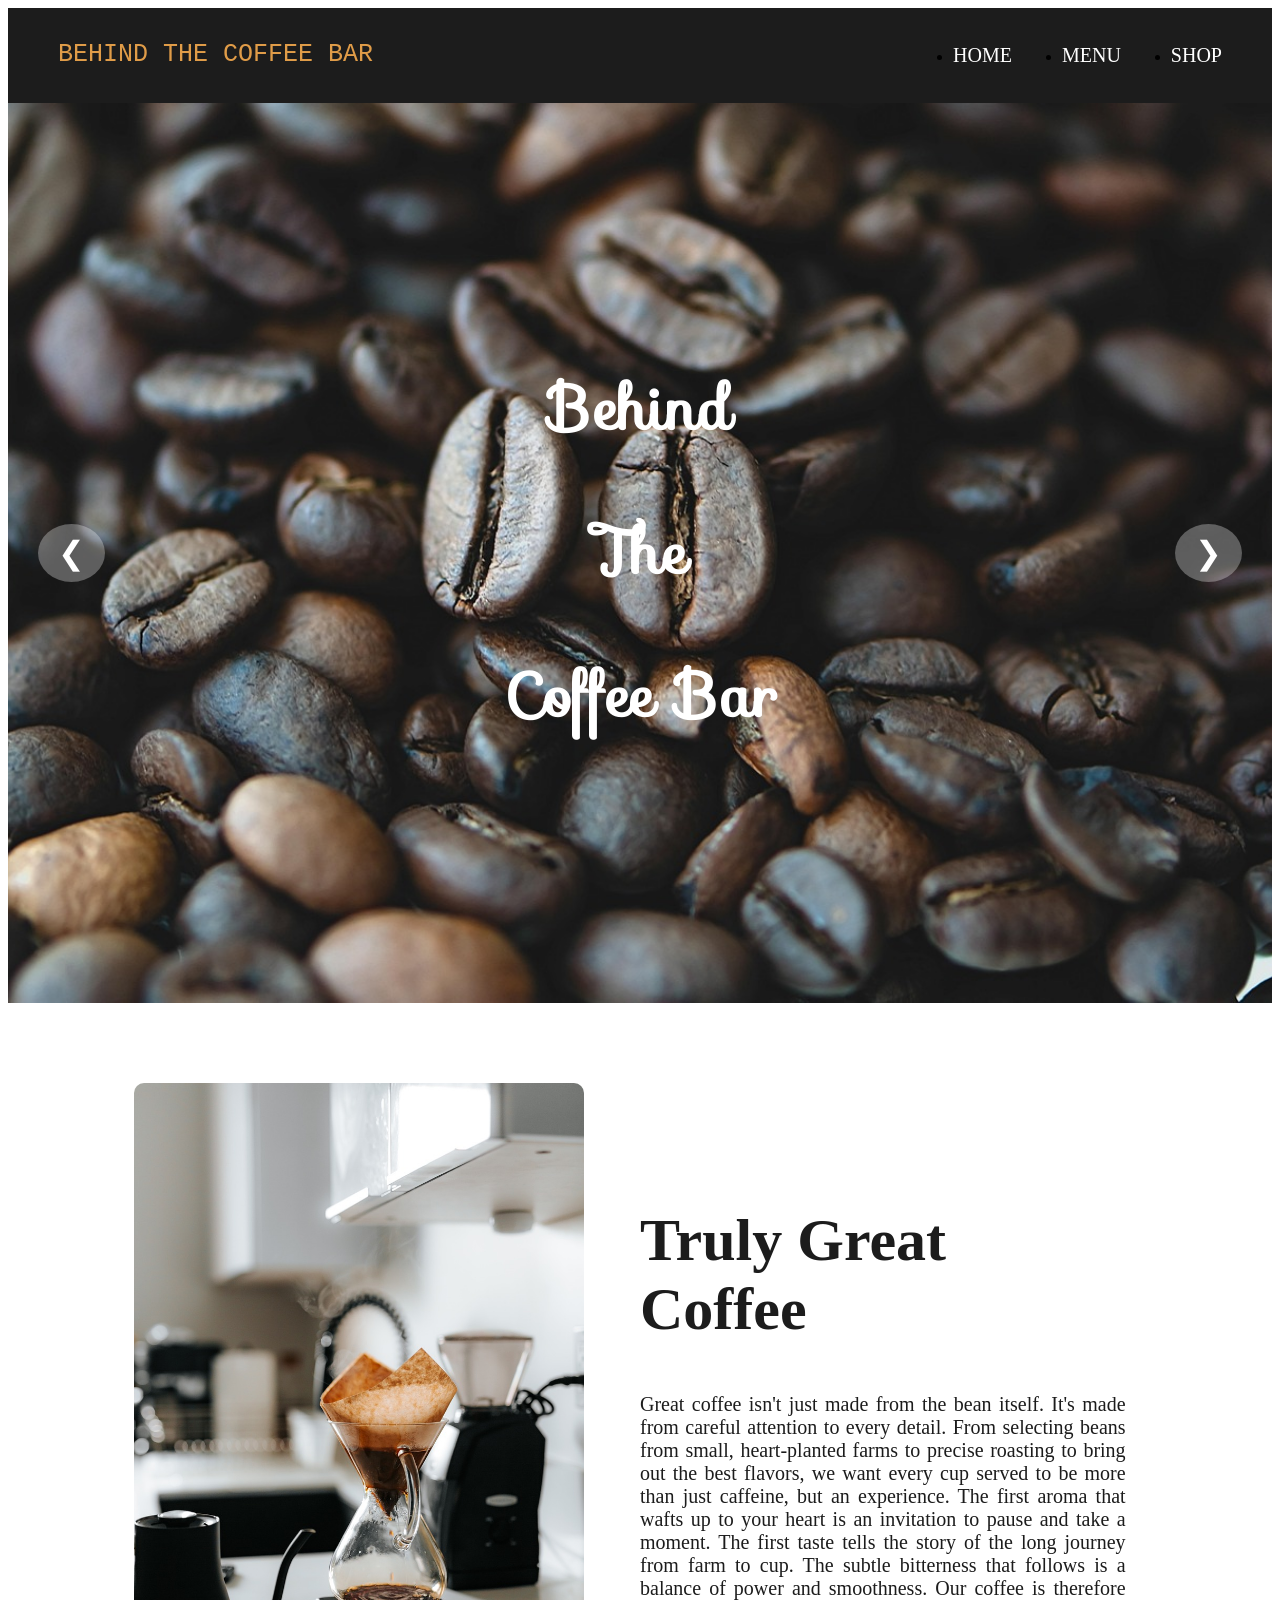
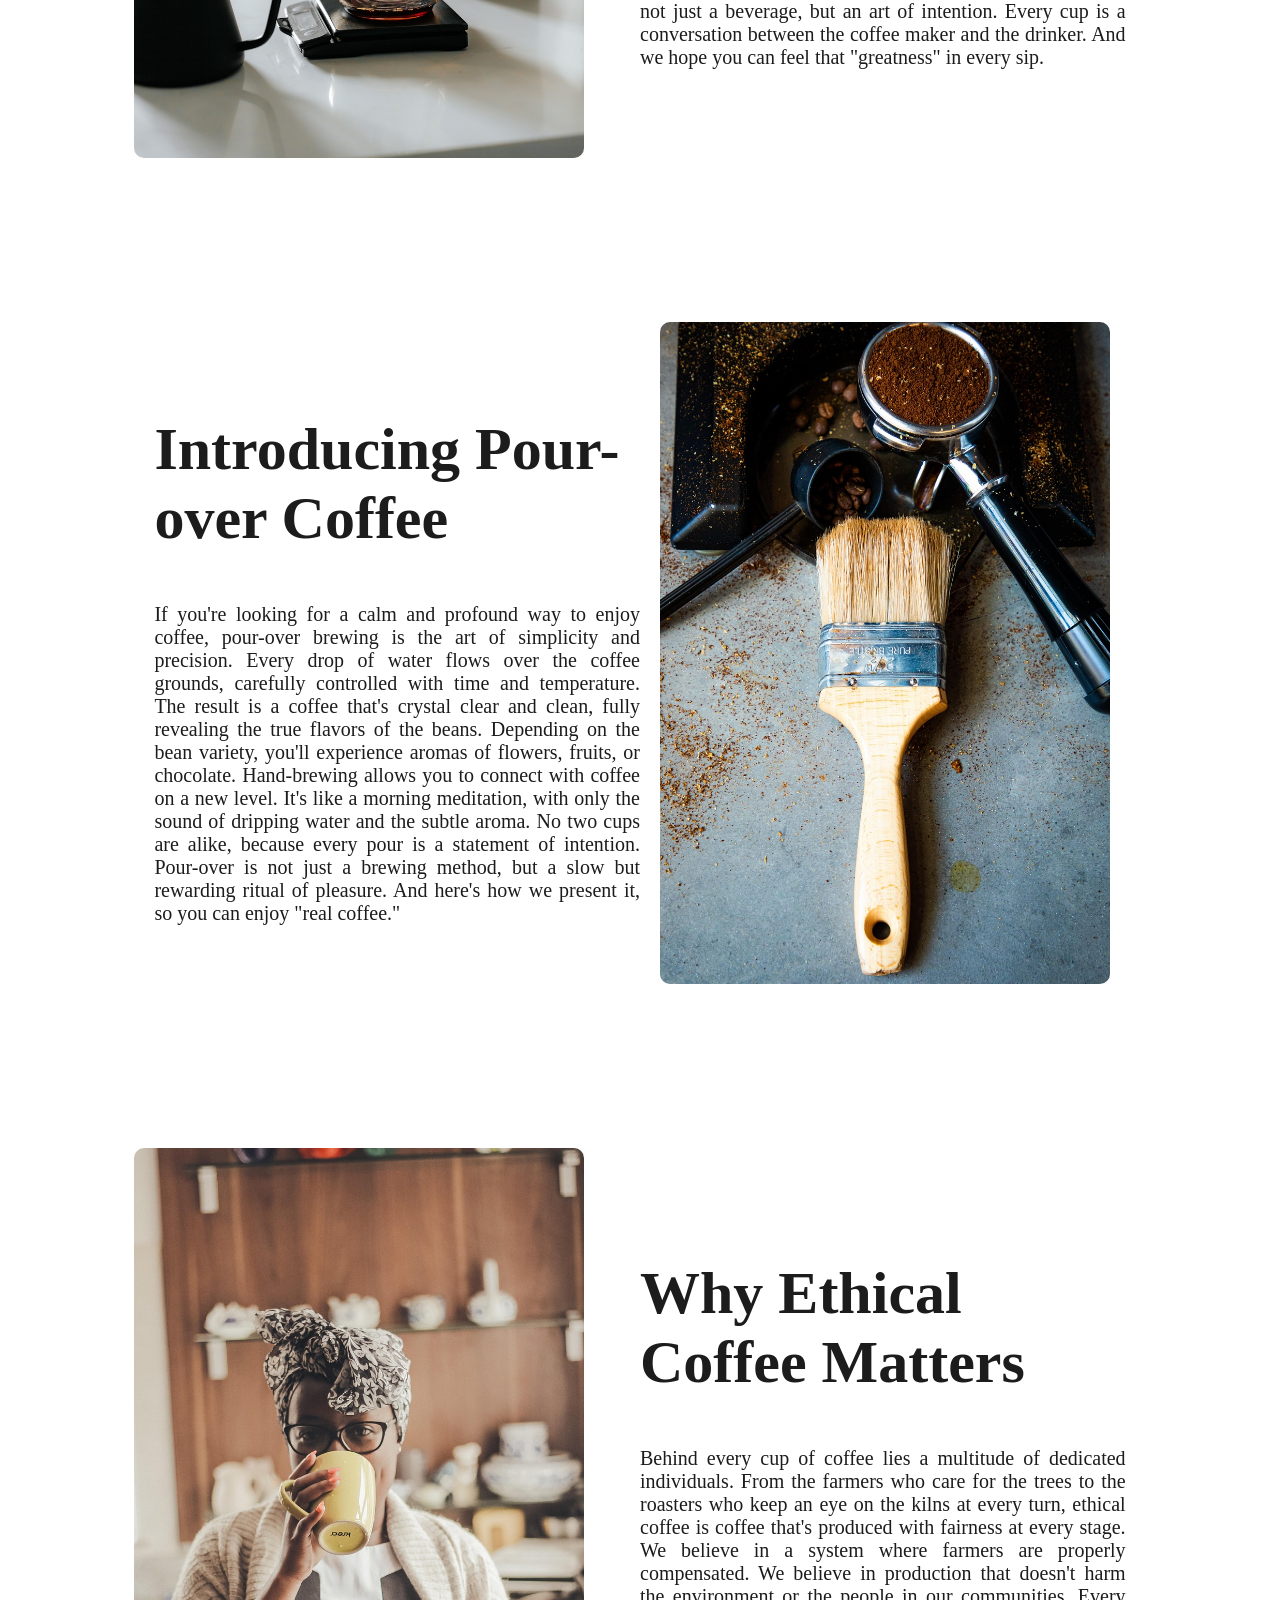
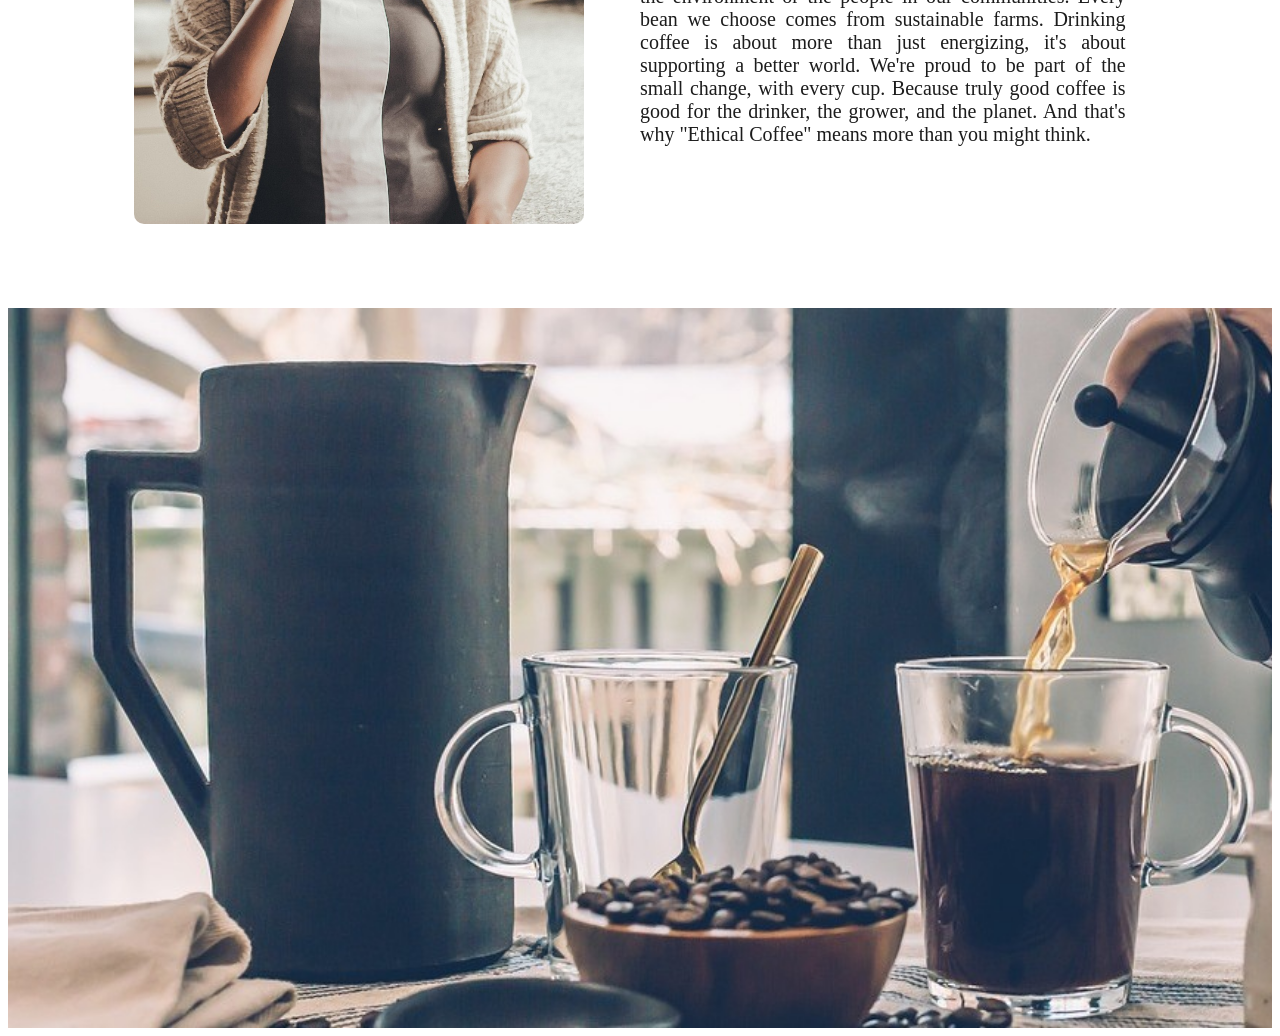
<file: index.html>
<!DOCTYPE html>
<html lang="th">
<head>
    <meta charset="UTF-8">
    <meta name="viewport" content="width=device-width, initial-scale=1.0">
    <title>ร้านกาแฟ</title>
    <link rel="stylesheet" href="public/style.css">
    <link rel="stylesheet" href="https://fonts.googleapis.com/css?family=Sofia">
</head>
<body>
    <nav class="navbar">
        <div>
            <a class="logo" href="index.html">BEHIND THE COFFEE BAR</a>
        </div>
        <div>
            <ul class="nav-links">
                <li><a class="nav-links a" href="index.html">HOME</a></li>
                <li><a class="nav-links a" href="menu.html">MENU</a></li>
                <li><a class="nav-links a" href="location.html">SHOP</a></li>
            </ul>
        </div>
    </nav>
    
    <section class="backgroundtop" id="bg-section">
        <div class="herotop">
            <div class="texttop">
                <h1>Behind</h1>
                <h1>The</h1>
                <h1>Coffee Bar</h1>
            </div>
            
            <button class="arrow left" onclick="prevImage()">&#10094;</button>
            <button class="arrow right" onclick="nextImage()">&#10095;</button>
            
        </div>
    </section>

    <section class="about">
        <div class="hero">
            <div class="image">
                <img src="photo/รูปหน้าแรก2.jpg" alt="รูปหน้าแรก2">
            </div>
            
            <div class="text">
                <h2>Truly Great Coffee</h2>
                <p>Great coffee isn't just made from the bean itself. It's made from careful attention to every detail.
                    From selecting beans from small, heart-planted farms
                    to precise roasting to bring out the best flavors,
                    we want every cup served to be more than just caffeine, but an experience.
                    The first aroma that wafts up to your heart is an invitation to pause and take a moment.
                    The first taste tells the story of the long journey from farm to cup.
                    The subtle bitterness that follows is a balance of power and smoothness.
                    Our coffee is therefore not just a beverage, but an art of intention.
                    Every cup is a conversation between the coffee maker and the drinker.
                    And we hope you can feel that "greatness" in every sip.
                </p>
            </div>
        </div>
    </section>

    <section class="about">
        <div class="hero">
            <div class="text">
                <h2>Introducing Pour-over Coffee</h2>
                <p>
                   If you're looking for a calm and profound way to enjoy coffee, pour-over brewing is the art of simplicity and precision.
                    Every drop of water flows over the coffee grounds, carefully controlled with time and temperature.
                    The result is a coffee that's crystal clear and clean, fully revealing the true flavors of the beans.
                    Depending on the bean variety, you'll experience aromas of flowers, fruits, or chocolate.
                    Hand-brewing allows you to connect with coffee on a new level.
                    It's like a morning meditation, with only the sound of dripping water and the subtle aroma.
                    No two cups are alike, because every pour is a statement of intention.
                    Pour-over is not just a brewing method, but a slow but rewarding ritual of pleasure.
                    And here's how we present it, so you can enjoy "real coffee." 
                </p>
            </div>

            <div class="image">
                <img src="photo/รูปหน้าแรก3.jpg" alt="รูปหน้าแรก3">
            </div>
           
        </div>
    </section>

    <section class="about">
        <div class="hero">
            <div class="image">
                <img src="photo/รูปหน้าแรก4.jpg" alt="รูปหน้าแรก4">
            </div>
            
            <div class="text">
                <h2>Why Ethical Coffee Matters</h2>
                <p>
                    Behind every cup of coffee lies a multitude of dedicated individuals.
                    From the farmers who care for the trees to the roasters who keep an eye on the kilns at every turn, ethical coffee is coffee that's produced with fairness at every stage.
                    We believe in a system where farmers are properly compensated.
                    We believe in production that doesn't harm the environment or the people in our communities.
                    Every bean we choose comes from sustainable farms.
                    Drinking coffee is about more than just energizing, it's about supporting a better world.
                    We're proud to be part of the small change, with every cup.
                    Because truly good coffee is good for the drinker, the grower, and the planet.
                    And that's why "Ethical Coffee" means more than you might think.
                </p>
            </div>
        </div>
    </section>

    <section class="backgroundlow">
        <div>
            
            
        </div>
    </section>

    <script src="script.js"></script>
</body>
</html>
</file>
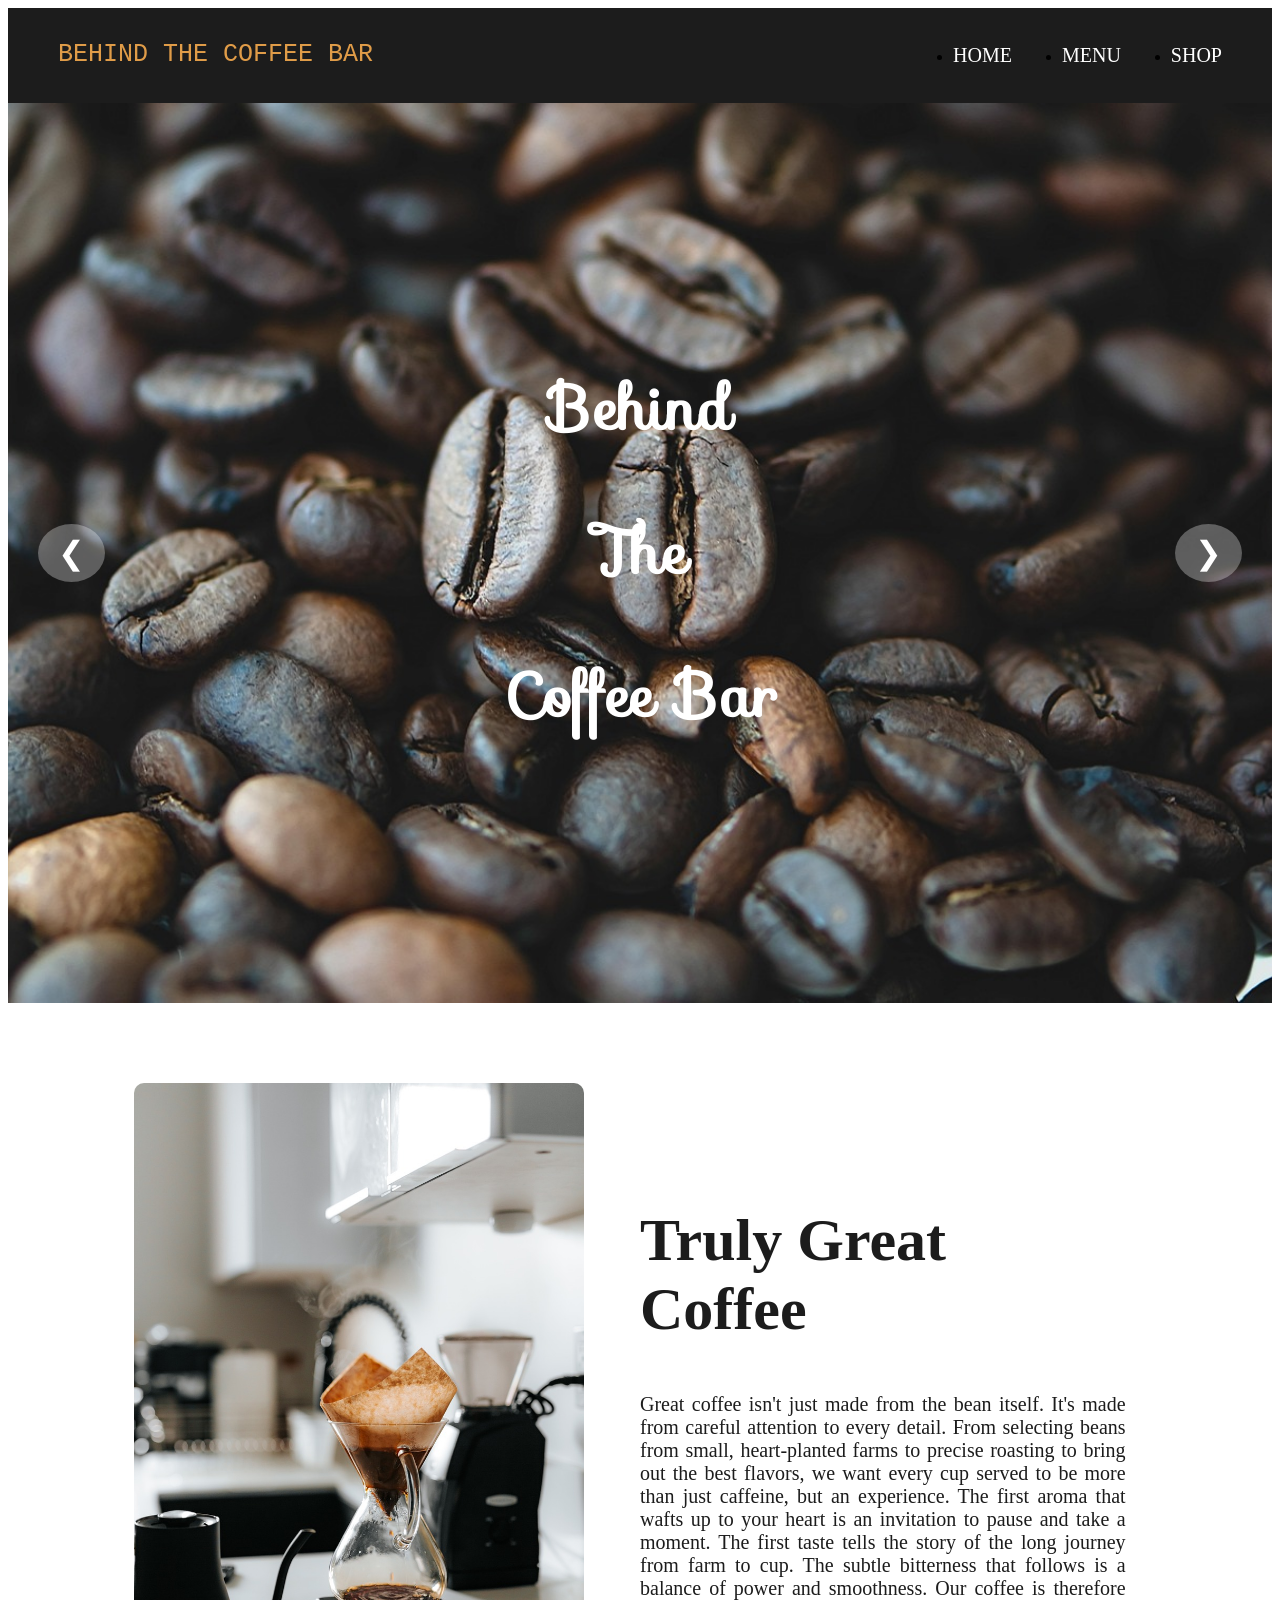
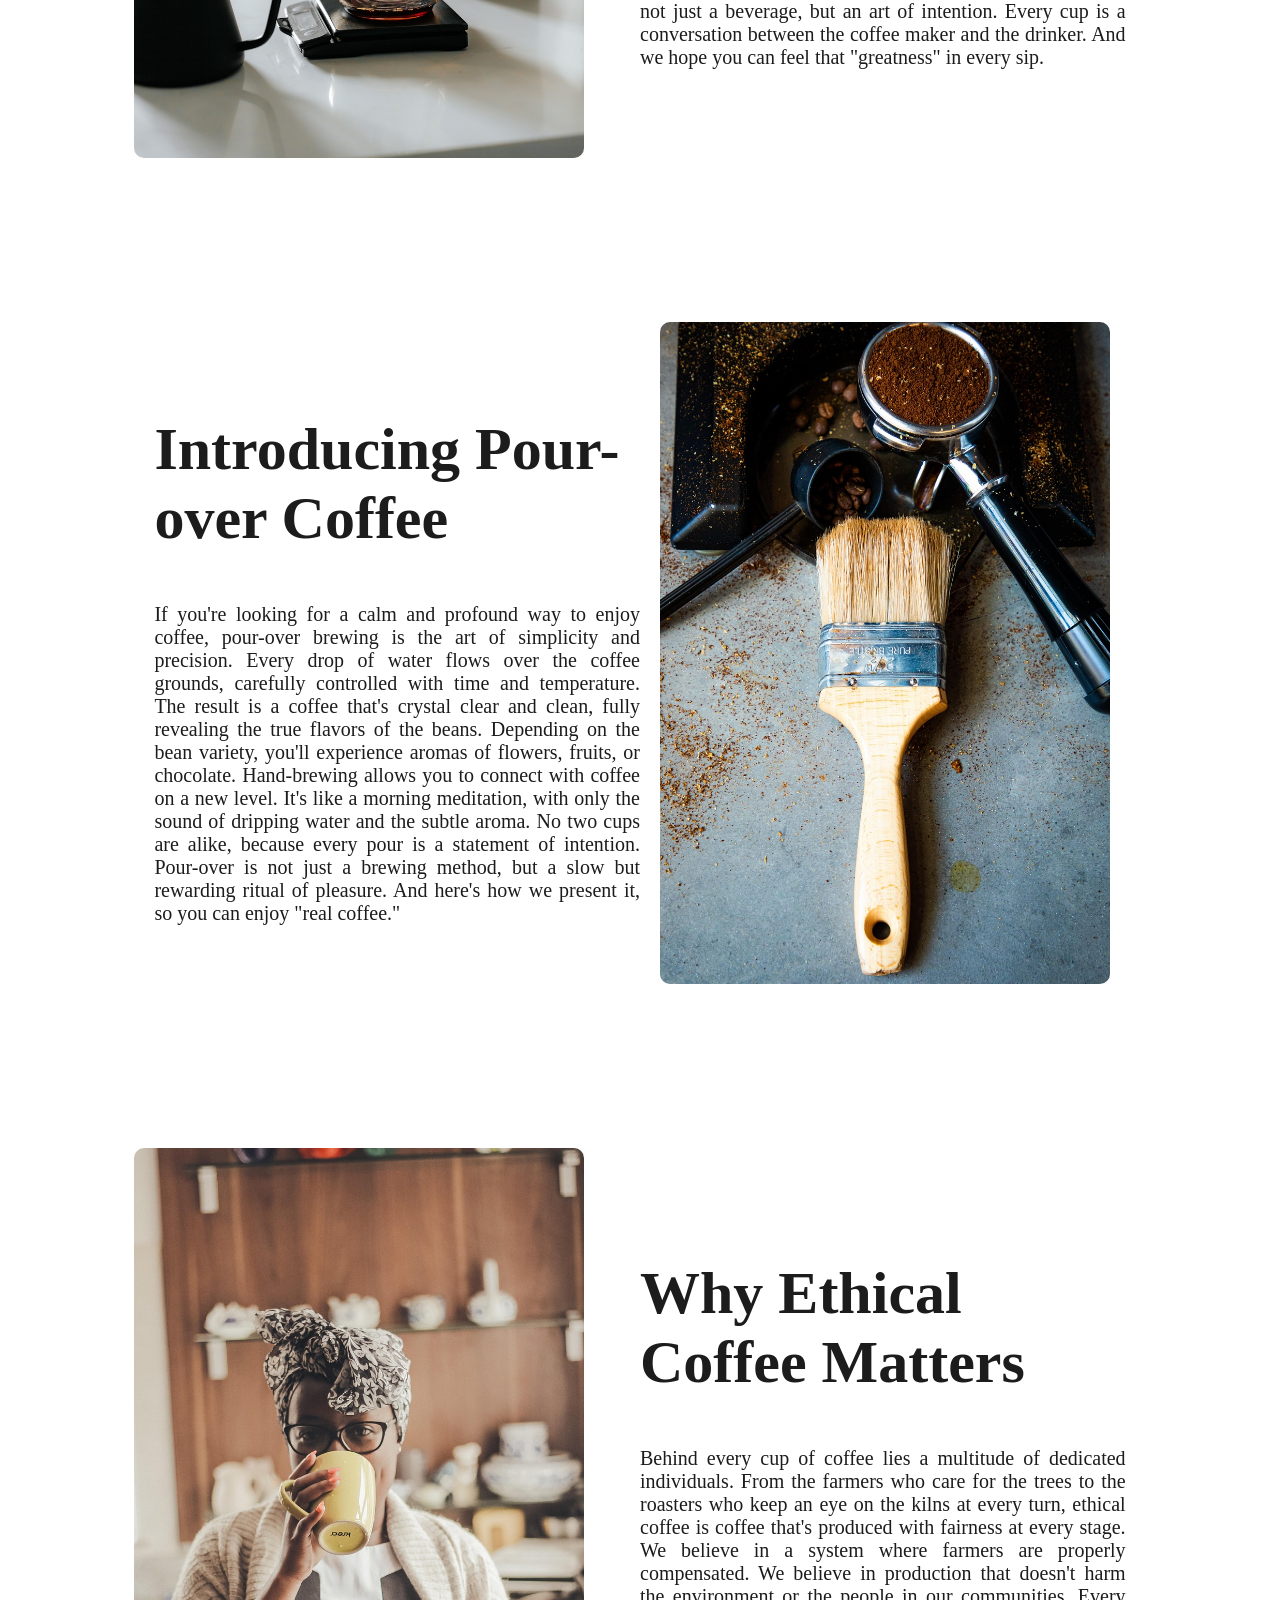
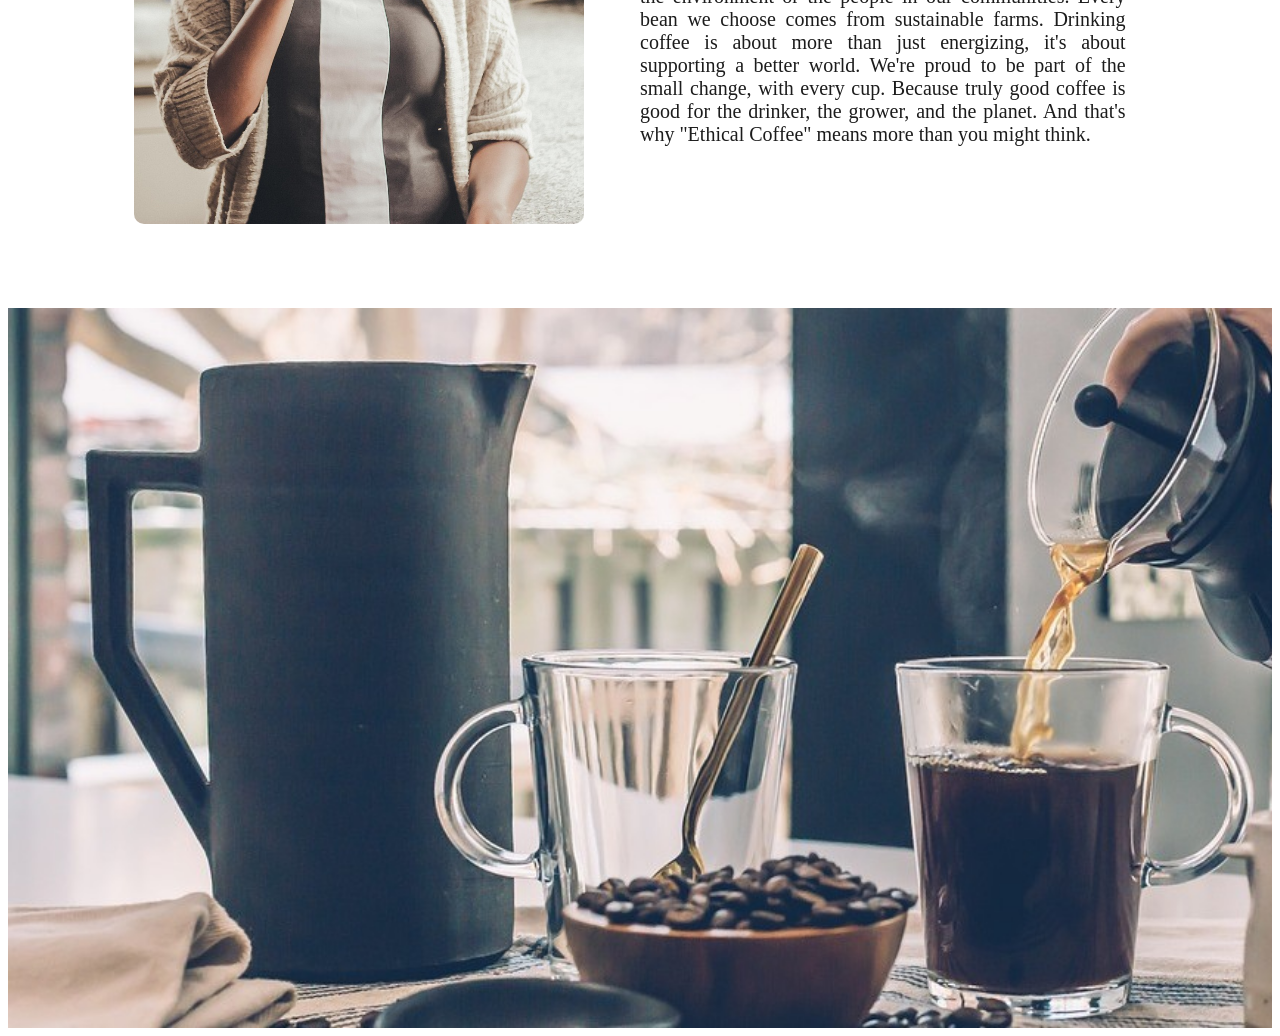
<file: public/index.html>
<!DOCTYPE html>
<html lang="th">
<head>
    <meta charset="UTF-8">
    <meta name="viewport" content="width=device-width, initial-scale=1.0">
    <title>ร้านกาแฟ</title>
    <link rel="stylesheet" href="style.css">
    <link rel="stylesheet" href="https://fonts.googleapis.com/css?family=Sofia">
</head>
<body>
    <nav class="navbar">
        <div>
            <a class="logo" href="index.html">BEHIND THE COFFEE BAR</a>
        </div>
        <div>
            <ul class="nav-links">
                <li><a class="nav-links a" href="index.html">HOME</a></li>
                <li><a class="nav-links a" href="menu.html">MENU</a></li>
                <li><a class="nav-links a" href="location.html">SHOP</a></li>
            </ul>
        </div>
    </nav>
    
    <section class="backgroundtop" id="bg-section">
        <div class="herotop">
            <div class="texttop">
                <h1>Behind</h1>
                <h1>The</h1>
                <h1>Coffee Bar</h1>
            </div>
            
            <button class="arrow left" onclick="prevImage()">&#10094;</button>
            <button class="arrow right" onclick="nextImage()">&#10095;</button>
            
        </div>
    </section>

    <section class="about">
        <div class="hero">
            <div class="image">
                <img src="/photo/รูปหน้าแรก2.jpg" alt="รูปหน้าแรก2">
            </div>
            
            <div class="text">
                <h2>Truly Great Coffee</h2>
                <p>Great coffee isn't just made from the bean itself. It's made from careful attention to every detail.
                    From selecting beans from small, heart-planted farms
                    to precise roasting to bring out the best flavors,
                    we want every cup served to be more than just caffeine, but an experience.
                    The first aroma that wafts up to your heart is an invitation to pause and take a moment.
                    The first taste tells the story of the long journey from farm to cup.
                    The subtle bitterness that follows is a balance of power and smoothness.
                    Our coffee is therefore not just a beverage, but an art of intention.
                    Every cup is a conversation between the coffee maker and the drinker.
                    And we hope you can feel that "greatness" in every sip.
                </p>
            </div>
        </div>
    </section>

    <section class="about">
        <div class="hero">
            <div class="text">
                <h2>Introducing Pour-over Coffee</h2>
                <p>
                   If you're looking for a calm and profound way to enjoy coffee, pour-over brewing is the art of simplicity and precision.
                    Every drop of water flows over the coffee grounds, carefully controlled with time and temperature.
                    The result is a coffee that's crystal clear and clean, fully revealing the true flavors of the beans.
                    Depending on the bean variety, you'll experience aromas of flowers, fruits, or chocolate.
                    Hand-brewing allows you to connect with coffee on a new level.
                    It's like a morning meditation, with only the sound of dripping water and the subtle aroma.
                    No two cups are alike, because every pour is a statement of intention.
                    Pour-over is not just a brewing method, but a slow but rewarding ritual of pleasure.
                    And here's how we present it, so you can enjoy "real coffee." 
                </p>
            </div>

            <div class="image">
                <img src="/photo/รูปหน้าแรก3.jpg" alt="รูปหน้าแรก3">
            </div>
           
        </div>
    </section>

    <section class="about">
        <div class="hero">
            <div class="image">
                <img src="/photo/รูปหน้าแรก4.jpg" alt="รูปหน้าแรก4">
            </div>
            
            <div class="text">
                <h2>Why Ethical Coffee Matters</h2>
                <p>
                    Behind every cup of coffee lies a multitude of dedicated individuals.
                    From the farmers who care for the trees to the roasters who keep an eye on the kilns at every turn, ethical coffee is coffee that's produced with fairness at every stage.
                    We believe in a system where farmers are properly compensated.
                    We believe in production that doesn't harm the environment or the people in our communities.
                    Every bean we choose comes from sustainable farms.
                    Drinking coffee is about more than just energizing, it's about supporting a better world.
                    We're proud to be part of the small change, with every cup.
                    Because truly good coffee is good for the drinker, the grower, and the planet.
                    And that's why "Ethical Coffee" means more than you might think.
                </p>
            </div>
        </div>
    </section>

    <section class="backgroundlow">
        <div>
            
            
        </div>
    </section>

    <script src="/public/script.js"></script>
</body>
</html>
</file>
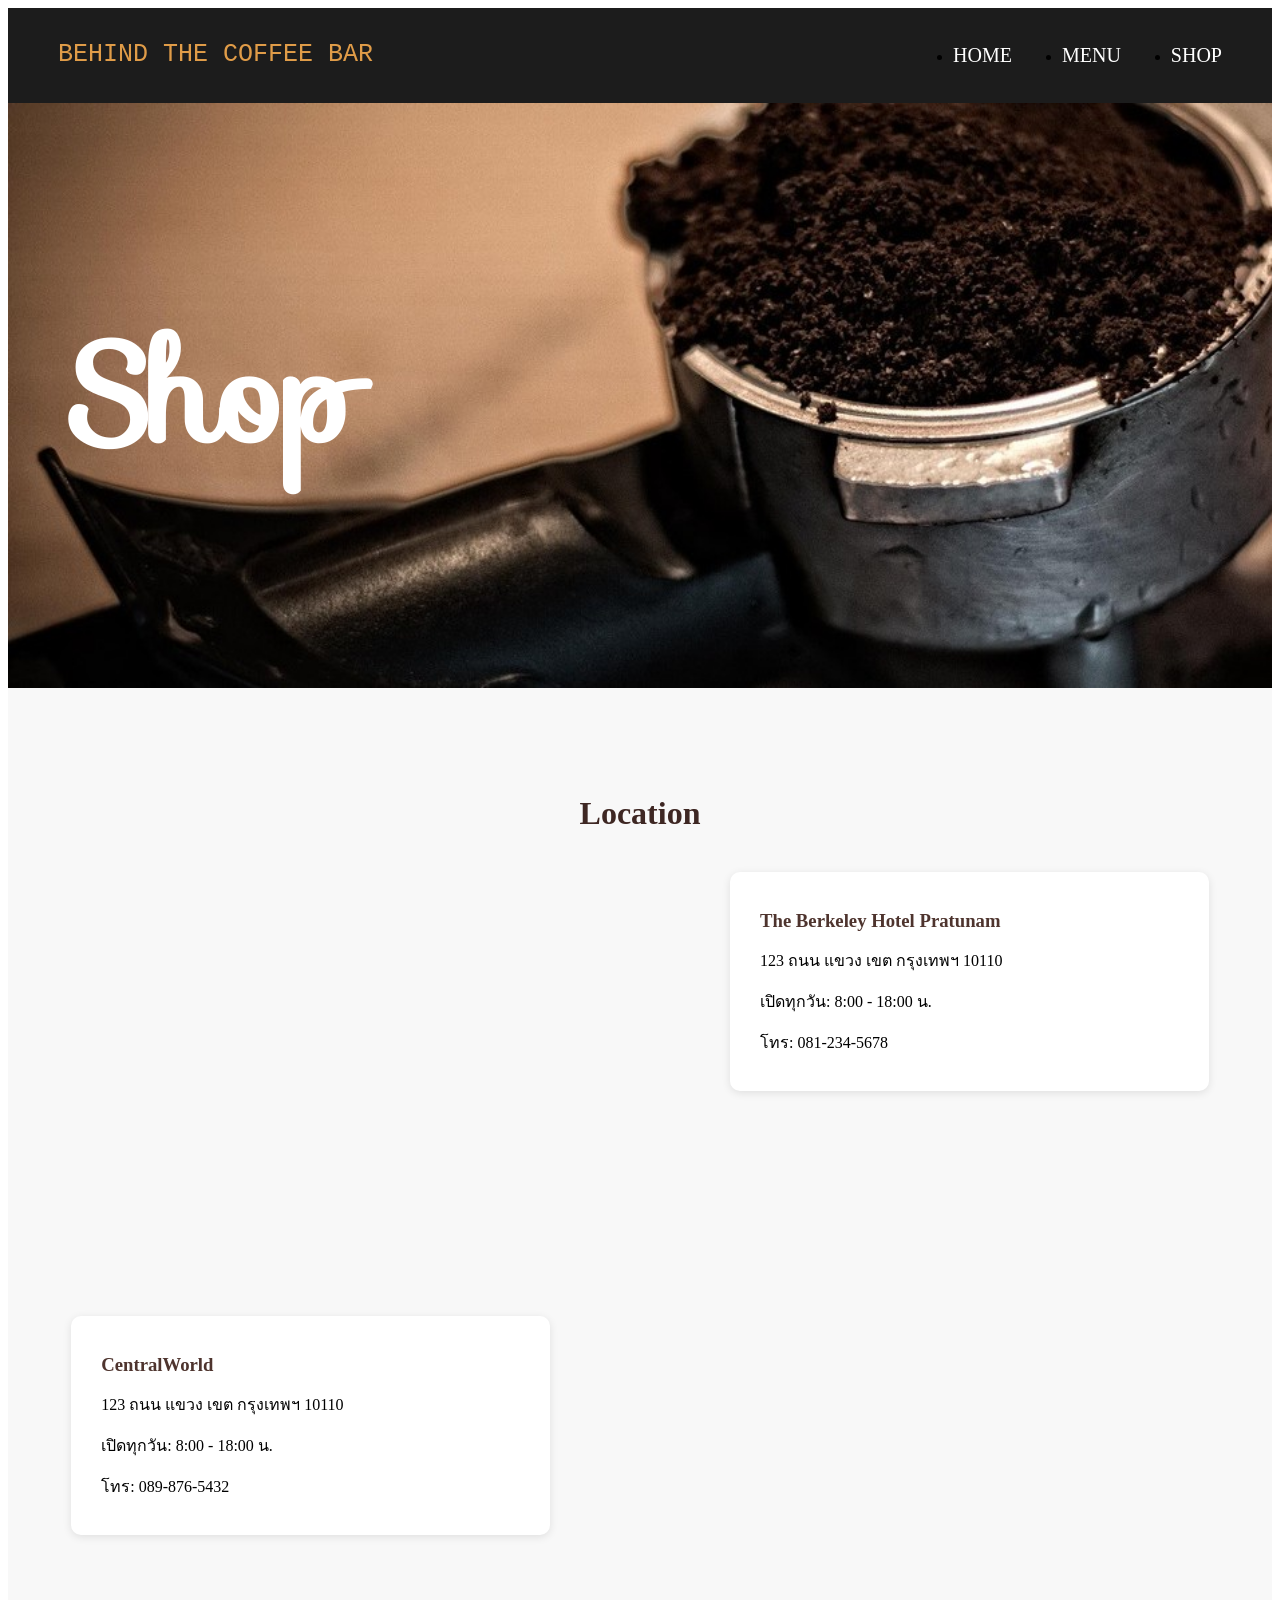
<file: location.html>
<!DOCTYPE html>
<html lang="th">
<head>
    <meta charset="UTF-8">
    <meta name="viewport" content="width=device-width, initial-scale=1.0">
    <title>Location</title>
    <link rel="stylesheet" href="public/style.css">
    <link rel="stylesheet" href="https://fonts.googleapis.com/css?family=Sofia">
</head>
<body>
    <nav class="navbar">
        <div>
            <a class="logo" href="index.html">BEHIND THE COFFEE BAR</a>
        </div>
        <div>
            <ul class="nav-links">
                <li><a class="nav-links a" href="index.html">HOME</a></li>
                <li><a class="nav-links a" href="menu.html">MENU</a></li>
                <li><a class="nav-links a" href="location.html">SHOP</a></li>
            </ul>
        </div>
    </nav>

    <section class="backgroundlocation">
        <div class="containerlocation">
            <h1>Shop</h1>
        </div>
    </section>

    <section class="location-section" id="Location">
        <div class="container">
            <h2 class="section-title">Location</h2>
            <div class="location-content">
                <div class="map">
                    <iframe
                    src="https://www.google.com/maps/embed?pb=!1m18!1m12!1m3!1d1937.735725167096!2d100.54057641364572!3d13.750419000000026!2m3!1f0!2f0!3f0!3m2!1i1024!2i768!4f13.1!3m3!1m2!1s0x30e29ec5c3041911%3A0x8dd16d1b83ba9ca8![base64]!5e0!3m2!1sth!2sth!4v1761832050165!5m2!1sth!2sth"
                    width="100%"
                    height="400"
                    style="border: 0;"
                    allowfullscreen=""
                    loading="lazy">                     
                    </iframe>
                </div>

                <div class="location-info">
                    <h3>The Berkeley Hotel Pratunam</h3>
                    <p> 123 ถนน แขวง เขต กรุงเทพฯ 10110</p>
                    <p> เปิดทุกวัน: 8:00 - 18:00 น.</p>
                    <p> โทร: 081-234-5678</p>
                </div>
            </div>
        </div>

        <div class="container">
            <h2 class="section-title"></h2>
            <div class="location-content">
                <div class="location-info">
                    <h3>CentralWorld</h3>
                    <p> 123 ถนน แขวง เขต กรุงเทพฯ 10110</p>
                    <p> เปิดทุกวัน: 8:00 - 18:00 น.</p>
                    <p> โทร: 089-876-5432</p>
                </div>

                <div class="map">
                    <iframe
                    src="https://www.google.com/maps/embed?pb=!1m18!1m12!1m3!1d3258.940591775631!2d100.5378655122926!3d13.745349845758106!2m3!1f0!2f0!3f0!3m2!1i1024!2i768!4f13.1!3m3!1m2!1s0x30e29feddb9a978b%3A0x18eab469ab9258a7!2z4Lia4Lij4Liy4Lin4LiZ4LmMIOC4hOC4suC5gOC4n-C5iCDguYDguIvguYfguJnguJfguKPguLHguKXguYDguKfguLTguKXguJTguYw!5e0!3m2!1sth!2sth!4v1761834235340!5m2!1sth!2sth"
                    width="100%"
                    height="400"
                    style="border: 0;"
                    allowfullscreen=""
                    loading="lazy">                     
                    </iframe>
                </div>
            </div>
        </div>
    </section>
</body>
</html>
</file>
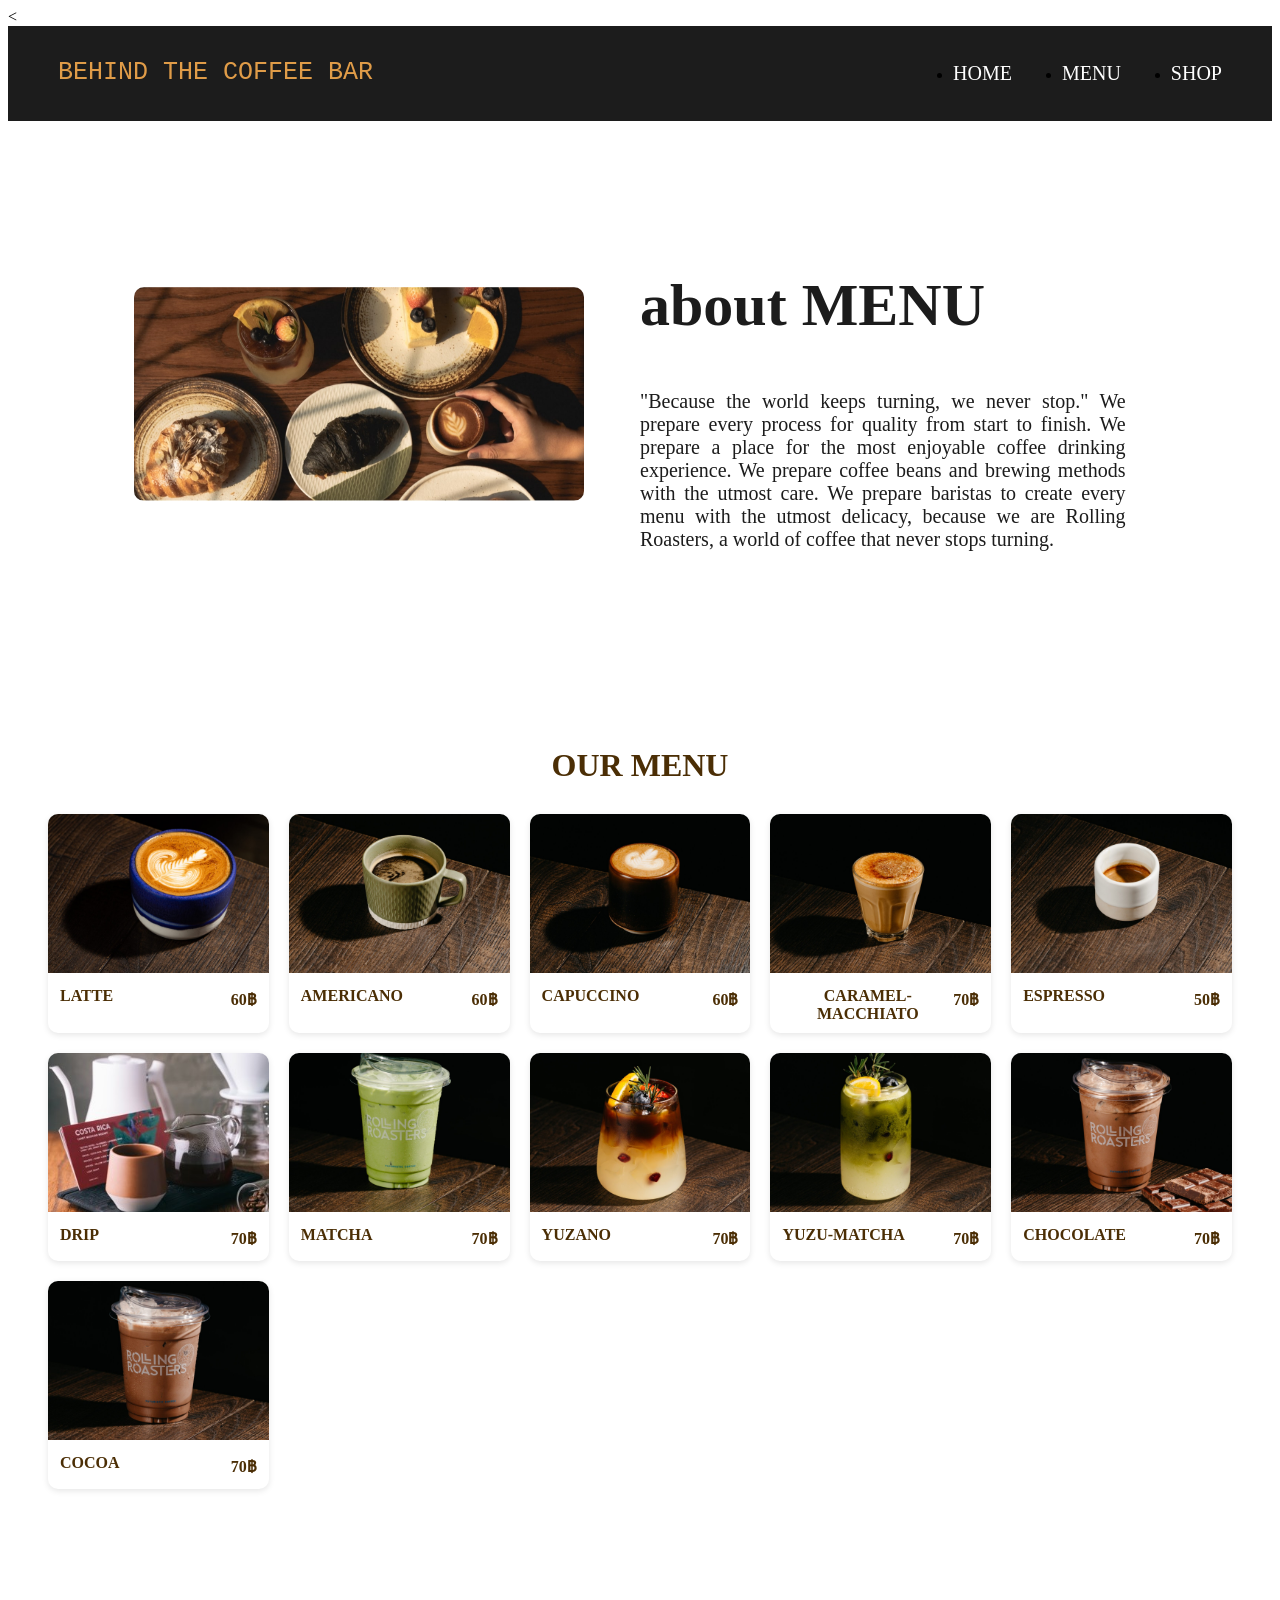
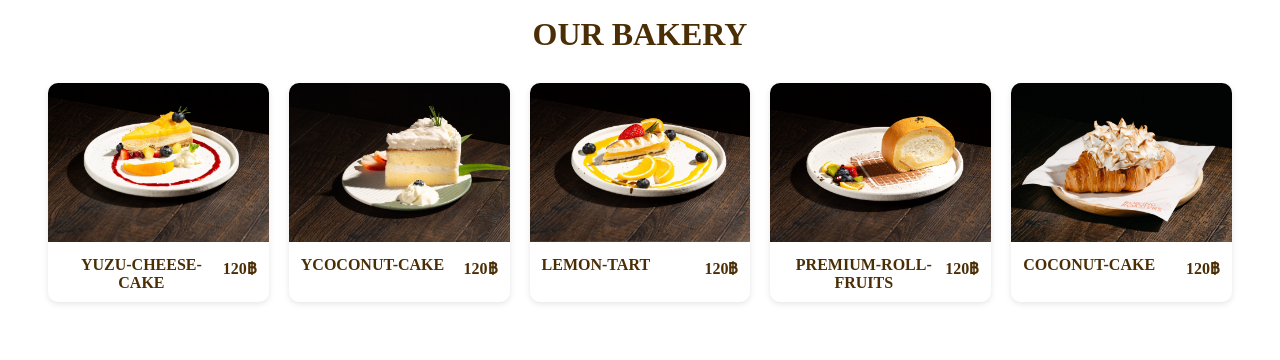
<file: menu.html>
<!DOCTYPE html>
<html lang="th">
<head>
    <meta charset="UTF-8">
    <meta name="viewport" content="width=device-width, initial-scale=1.0">
    <title>OurMenu</title>
    <<link rel="stylesheet" href="public/style.css">
</head>
<body>
    <nav class="navbar">
        <div>
            <a class="logo" href="index.html">BEHIND THE COFFEE BAR</a>
        </div>
        <div>
            <ul class="nav-links">
                <li><a class="nav-links a" href="index.html">HOME</a></li>
                <li><a class="nav-links a" href="menu.html">MENU</a></li>
                <li><a class="nav-links a" href="location.html">SHOP</a></li>
            </ul>
        </div>
    </nav>

    <section class="about">
        <div class="hero">
            <div class="image">
                <img src="photo/รูปแรกหน้าเมนู.jpg" alt="รูปแรกหน้าเมนู">
            </div>
            
            <div class="text">
                <h2>about MENU</h2>
                <p>
                   "Because the world keeps turning, we never stop." We prepare every process for quality from start to finish. We prepare a place for the most enjoyable coffee drinking experience. We prepare coffee beans and brewing methods with the utmost care. We prepare baristas to create every menu with the utmost delicacy, because we are Rolling Roasters, a world of coffee that never stops turning.
                </p>
            </div>
        </div>
    </section>

    <section class="menu-section">
        <h2>OUR MENU</h2>
        <div class="menu-grid ">
            <div class="cardmenu ">
                <img src="photo/LATTE.jpg" alt="LATTE">
                <div class="containermenu">
                    <span>LATTE</span><span>60฿</span>
                </div>
            </div>
            <div class="cardmenu ">
                <img src="photo/AMERICANO.jpg" alt="AMERICANO">
                <div class="containermenu">
                    <span>AMERICANO</span><span>60฿</span>
                </div>
            </div>
            <div class="cardmenu ">
                <img src="photo/CAPUCCINO.jpg" alt="CAPUCCINO">
                <div class="containermenu">
                    <span>CAPUCCINO</span><span>60฿</span>
                </div>
            </div>
            <div class="cardmenu ">
                <img src="photo/CARAMEL-MACCHIATO.jpg" alt="CARAMEL-MACCHIATO">
                <div class="containermenu">
                    <span>CARAMEL-MACCHIATO</span><span>70฿</span>
                </div>
            </div>
            <div class="cardmenu ">
                <img src="photo/ESPRESSO.jpg" alt="ESPRESSO">
                <div class="containermenu">
                    <span>ESPRESSO</span><span>50฿</span>
                </div>
            </div>
            <div class="cardmenu ">
                <img src="photo/DRIP.jpg" alt="DRIP">
                <div class="containermenu">
                    <span>DRIP</span><span>70฿</span>
                </div>
            </div>
            <div class="cardmenu ">
                <img src="photo/MATCHA.jpg" alt="MATCHA">
                <div class="containermenu">
                    <span>MATCHA</span><span>70฿</span>
                </div>
            </div>
            <div class="cardmenu ">
                <img src="photo/YUZANO.jpg" alt="YUZANO">
                <div class="containermenu">
                    <span>YUZANO</span><span>70฿</span>
                </div>
            </div>
            <div class="cardmenu ">
                <img src="photo/YUZU-MATCHA.jpg" alt="YUZU-MATCHA">
                <div class="containermenu">
                    <span>YUZU-MATCHA</span><span>70฿</span>
                </div>
            </div>
            <div class="cardmenu ">
                <img src="photo/CHOCOLATE.jpg" alt="CHOCOLATE">
                <div class="containermenu">
                    <span>CHOCOLATE</span><span>70฿</span>
                </div>
            </div>
            <div class="cardmenu ">
                <img src="photo/COCOA.jpg" alt="COCOA">
                <div class="containermenu">
                    <span>COCOA</span><span>70฿</span>
                </div>
            </div>
        </div>
    </section>

    <section class="menu-section">
        <h2>OUR BAKERY</h2>
        <div class="menu-grid ">
            <div class="cardmenu ">
                <img src="photo/YUZU-CHEESE-CAKE.jpg" alt="YUZU-CHEESE-CAKE">
                <div class="containermenu">
                    <span>YUZU-CHEESE-CAKE</span><span>120฿</span>
                </div>
            </div>
            <div class="cardmenu ">
                <img src="photo/COCONUT-CAKE.jpg" alt="COCONUT-CAKE">
                <div class="containermenu">
                    <span>YCOCONUT-CAKE</span><span>120฿</span>
                </div>
            </div>
            <div class="cardmenu ">
                <img src="photo/LEMON-TART.jpg" alt="LEMON-TART">
                <div class="containermenu">
                    <span>LEMON-TART</span><span>120฿</span>
                </div>
            </div>
            <div class="cardmenu ">
                <img src="photo/PREMIUM-ROLL-FRUITS.jpg" alt="PREMIUM-ROLL-FRUITS">
                <div class="containermenu">
                    <span>PREMIUM-ROLL-FRUITS</span><span>120฿</span>
                </div>
            </div>
            <div class="cardmenu ">
                <img src="photo/YUZU-CROISSANT.jpg" alt="YCOCONUT-CAKE">
                <div class="containermenu">
                    <span>COCONUT-CAKE</span><span>120฿</span>
                </div>
            </div>
        </div>
    </section>
</body>
</html>
</file>
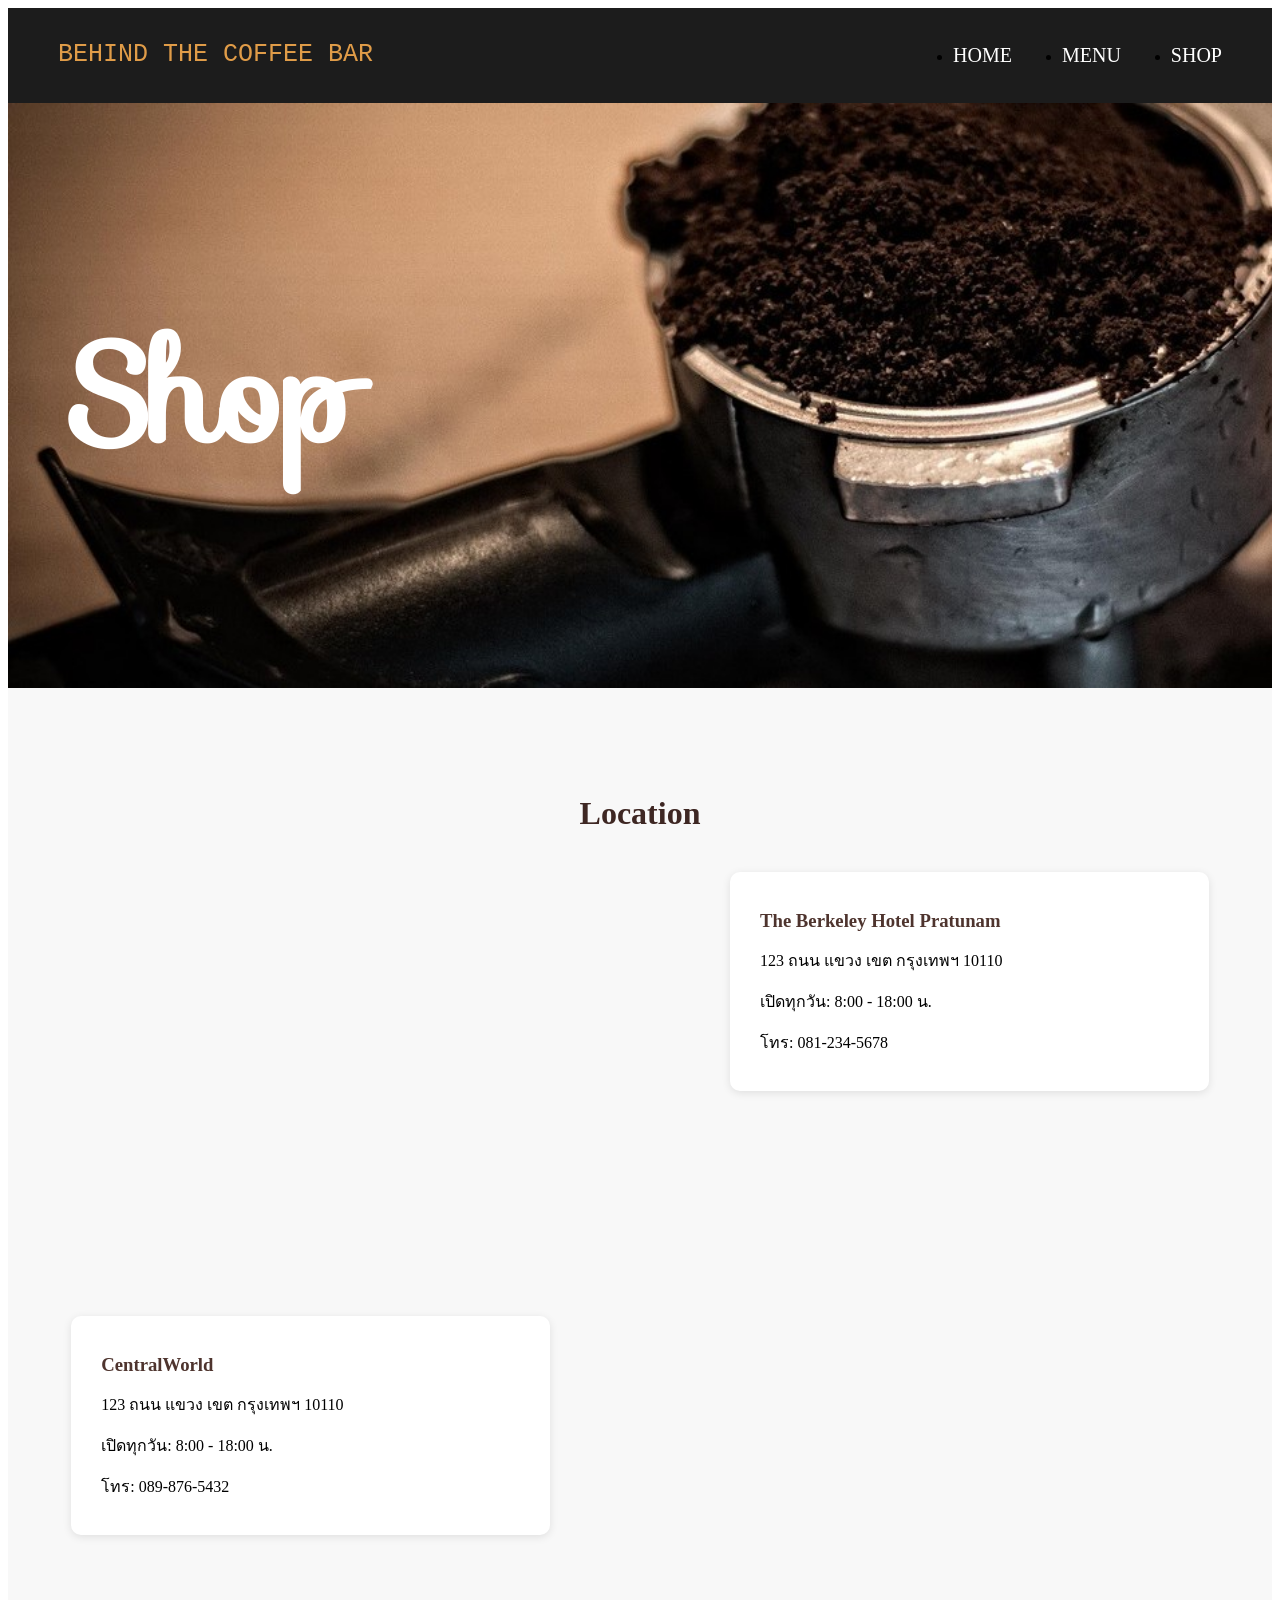
<file: public/location.html>
<!DOCTYPE html>
<html lang="th">
<head>
    <meta charset="UTF-8">
    <meta name="viewport" content="width=device-width, initial-scale=1.0">
    <title>Location</title>
    <link rel="stylesheet" href="style.css">
    <link rel="stylesheet" href="https://fonts.googleapis.com/css?family=Sofia">
</head>
<body>
    <nav class="navbar">
        <div>
            <a class="logo" href="index.html">BEHIND THE COFFEE BAR</a>
        </div>
        <div>
            <ul class="nav-links">
                <li><a class="nav-links a" href="index.html">HOME</a></li>
                <li><a class="nav-links a" href="menu.html">MENU</a></li>
                <li><a class="nav-links a" href="location.html">SHOP</a></li>
            </ul>
        </div>
    </nav>

    <section class="backgroundlocation">
        <div class="containerlocation">
            <h1>Shop</h1>
        </div>
    </section>

    <section class="location-section" id="Location">
        <div class="container">
            <h2 class="section-title">Location</h2>
            <div class="location-content">
                <div class="map">
                    <iframe
                    src="https://www.google.com/maps/embed?pb=!1m18!1m12!1m3!1d1937.735725167096!2d100.54057641364572!3d13.750419000000026!2m3!1f0!2f0!3f0!3m2!1i1024!2i768!4f13.1!3m3!1m2!1s0x30e29ec5c3041911%3A0x8dd16d1b83ba9ca8![base64]!5e0!3m2!1sth!2sth!4v1761832050165!5m2!1sth!2sth"
                    width="100%"
                    height="400"
                    style="border: 0;"
                    allowfullscreen=""
                    loading="lazy">                     
                    </iframe>
                </div>

                <div class="location-info">
                    <h3>The Berkeley Hotel Pratunam</h3>
                    <p> 123 ถนน แขวง เขต กรุงเทพฯ 10110</p>
                    <p> เปิดทุกวัน: 8:00 - 18:00 น.</p>
                    <p> โทร: 081-234-5678</p>
                </div>
            </div>
        </div>

        <div class="container">
            <h2 class="section-title"></h2>
            <div class="location-content">
                <div class="location-info">
                    <h3>CentralWorld</h3>
                    <p> 123 ถนน แขวง เขต กรุงเทพฯ 10110</p>
                    <p> เปิดทุกวัน: 8:00 - 18:00 น.</p>
                    <p> โทร: 089-876-5432</p>
                </div>

                <div class="map">
                    <iframe
                    src="https://www.google.com/maps/embed?pb=!1m18!1m12!1m3!1d3258.940591775631!2d100.5378655122926!3d13.745349845758106!2m3!1f0!2f0!3f0!3m2!1i1024!2i768!4f13.1!3m3!1m2!1s0x30e29feddb9a978b%3A0x18eab469ab9258a7!2z4Lia4Lij4Liy4Lin4LiZ4LmMIOC4hOC4suC5gOC4n-C5iCDguYDguIvguYfguJnguJfguKPguLHguKXguYDguKfguLTguKXguJTguYw!5e0!3m2!1sth!2sth!4v1761834235340!5m2!1sth!2sth"
                    width="100%"
                    height="400"
                    style="border: 0;"
                    allowfullscreen=""
                    loading="lazy">                     
                    </iframe>
                </div>
            </div>
        </div>
    </section>
</body>
</html>
</file>
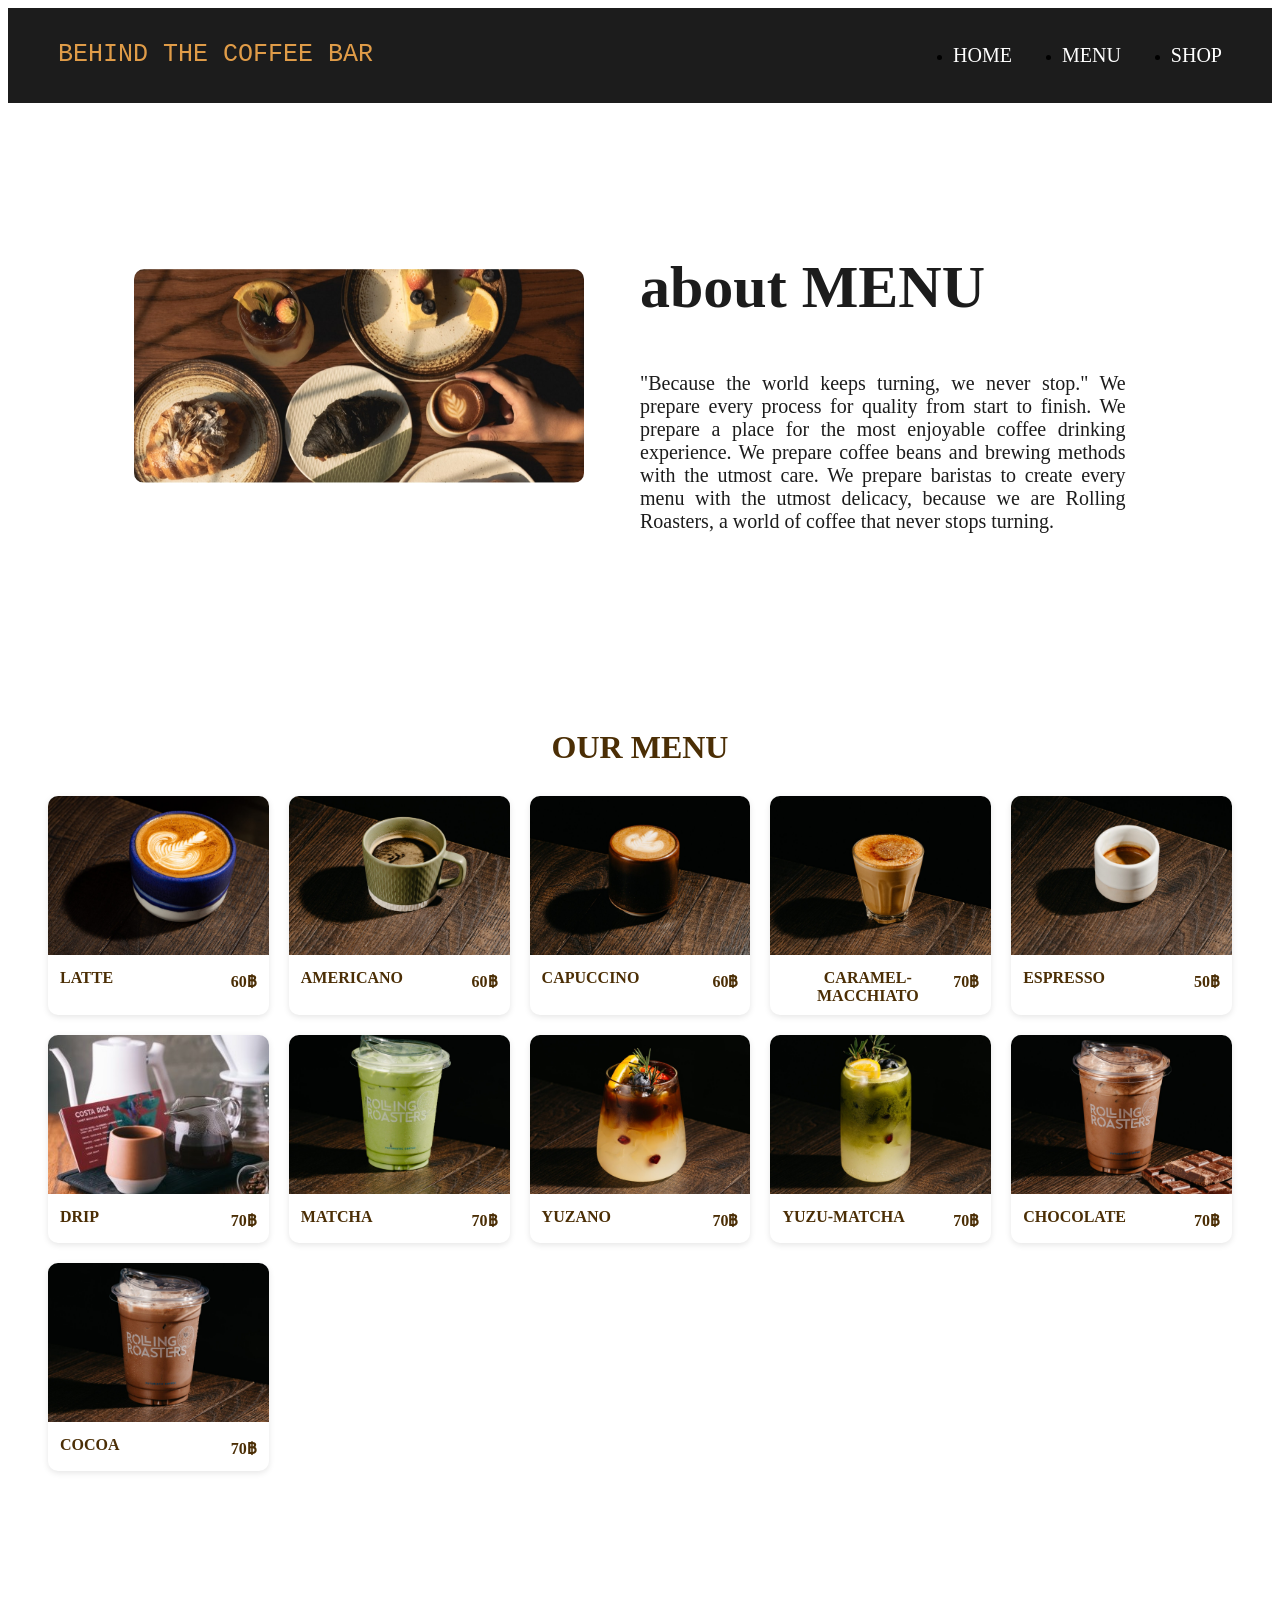
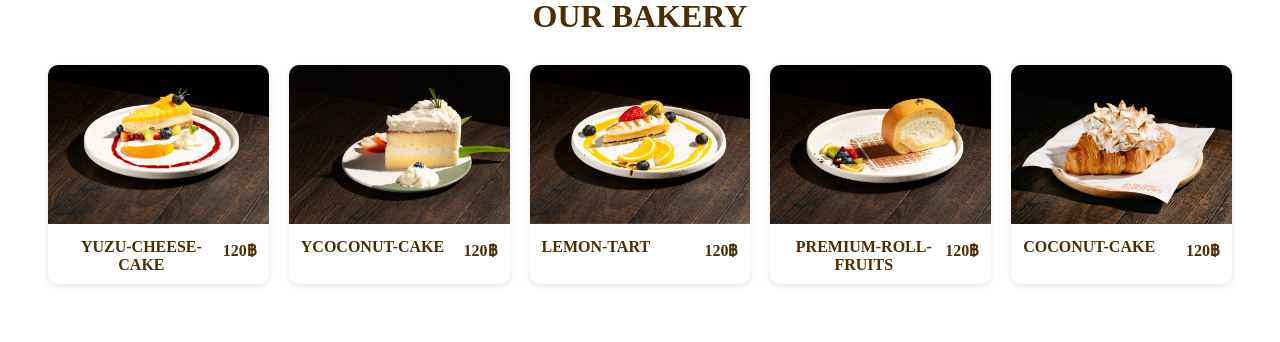
<file: public/menu.html>
<!DOCTYPE html>
<html lang="th">
<head>
    <meta charset="UTF-8">
    <meta name="viewport" content="width=device-width, initial-scale=1.0">
    <title>OurMenu</title>
    <link rel="stylesheet" href="style.css">
</head>
<body>
    <nav class="navbar">
        <div>
            <a class="logo" href="index.html">BEHIND THE COFFEE BAR</a>
        </div>
        <div>
            <ul class="nav-links">
                <li><a class="nav-links a" href="index.html">HOME</a></li>
                <li><a class="nav-links a" href="menu.html">MENU</a></li>
                <li><a class="nav-links a" href="location.html">SHOP</a></li>
            </ul>
        </div>
    </nav>

    <section class="about">
        <div class="hero">
            <div class="image">
                <img src="/photo/รูปแรกหน้าเมนู.jpg" alt="รูปแรกหน้าเมนู">
            </div>
            
            <div class="text">
                <h2>about MENU</h2>
                <p>
                   "Because the world keeps turning, we never stop." We prepare every process for quality from start to finish. We prepare a place for the most enjoyable coffee drinking experience. We prepare coffee beans and brewing methods with the utmost care. We prepare baristas to create every menu with the utmost delicacy, because we are Rolling Roasters, a world of coffee that never stops turning.
                </p>
            </div>
        </div>
    </section>

    <section class="menu-section">
        <h2>OUR MENU</h2>
        <div class="menu-grid ">
            <div class="cardmenu ">
                <img src="/photo/LATTE.jpg" alt="LATTE">
                <div class="containermenu">
                    <span>LATTE</span><span>60฿</span>
                </div>
            </div>
            <div class="cardmenu ">
                <img src="/photo/AMERICANO.jpg" alt="AMERICANO">
                <div class="containermenu">
                    <span>AMERICANO</span><span>60฿</span>
                </div>
            </div>
            <div class="cardmenu ">
                <img src="/photo/CAPUCCINO.jpg" alt="CAPUCCINO">
                <div class="containermenu">
                    <span>CAPUCCINO</span><span>60฿</span>
                </div>
            </div>
            <div class="cardmenu ">
                <img src="/photo/CARAMEL-MACCHIATO.jpg" alt="CARAMEL-MACCHIATO">
                <div class="containermenu">
                    <span>CARAMEL-MACCHIATO</span><span>70฿</span>
                </div>
            </div>
            <div class="cardmenu ">
                <img src="/photo/ESPRESSO.jpg" alt="ESPRESSO">
                <div class="containermenu">
                    <span>ESPRESSO</span><span>50฿</span>
                </div>
            </div>
            <div class="cardmenu ">
                <img src="/photo/DRIP.jpg" alt="DRIP">
                <div class="containermenu">
                    <span>DRIP</span><span>70฿</span>
                </div>
            </div>
            <div class="cardmenu ">
                <img src="/photo/MATCHA.jpg" alt="MATCHA">
                <div class="containermenu">
                    <span>MATCHA</span><span>70฿</span>
                </div>
            </div>
            <div class="cardmenu ">
                <img src="/photo/YUZANO.jpg" alt="YUZANO">
                <div class="containermenu">
                    <span>YUZANO</span><span>70฿</span>
                </div>
            </div>
            <div class="cardmenu ">
                <img src="/photo/YUZU-MATCHA.jpg" alt="YUZU-MATCHA">
                <div class="containermenu">
                    <span>YUZU-MATCHA</span><span>70฿</span>
                </div>
            </div>
            <div class="cardmenu ">
                <img src="/photo/CHOCOLATE.jpg" alt="CHOCOLATE">
                <div class="containermenu">
                    <span>CHOCOLATE</span><span>70฿</span>
                </div>
            </div>
            <div class="cardmenu ">
                <img src="/photo/COCOA.jpg" alt="COCOA">
                <div class="containermenu">
                    <span>COCOA</span><span>70฿</span>
                </div>
            </div>
        </div>
    </section>

    <section class="menu-section">
        <h2>OUR BAKERY</h2>
        <div class="menu-grid ">
            <div class="cardmenu ">
                <img src="/photo/YUZU-CHEESE-CAKE.jpg" alt="YUZU-CHEESE-CAKE">
                <div class="containermenu">
                    <span>YUZU-CHEESE-CAKE</span><span>120฿</span>
                </div>
            </div>
            <div class="cardmenu ">
                <img src="/photo/COCONUT-CAKE.jpg" alt="COCONUT-CAKE">
                <div class="containermenu">
                    <span>YCOCONUT-CAKE</span><span>120฿</span>
                </div>
            </div>
            <div class="cardmenu ">
                <img src="/photo/LEMON-TART.jpg" alt="LEMON-TART">
                <div class="containermenu">
                    <span>LEMON-TART</span><span>120฿</span>
                </div>
            </div>
            <div class="cardmenu ">
                <img src="/photo/PREMIUM-ROLL-FRUITS.jpg" alt="PREMIUM-ROLL-FRUITS">
                <div class="containermenu">
                    <span>PREMIUM-ROLL-FRUITS</span><span>120฿</span>
                </div>
            </div>
            <div class="cardmenu ">
                <img src="/photo/YUZU-CROISSANT.jpg" alt="YCOCONUT-CAKE">
                <div class="containermenu">
                    <span>COCONUT-CAKE</span><span>120฿</span>
                </div>
            </div>
        </div>
    </section>
</body>
</html>
</file>
<file: public/style.css>
.navbar{
    display: flex;
    justify-content: space-between;
    align-items: center;
    padding: 20px 50px;
    background-color: #1C1C1C;
    position: sticky;
    top: 0;
    
}

.logo {
    font-size: 25px;
    font-weight: 100;
    font-family: "Lucida Console", "Courier New", monospace;
    color: #E09C48;
    line-height: 2px;
    text-decoration: none;

}

.nav-links{
    display: flex;
    gap: 50px;
    
}

.nav-links a {
    text-decoration: none;
    font-size: 20px;
    color: white;
}

.nav-links a:hover {
    color: #E09C48;
}

.backgroundtop {
    height: 100vh;
    background-size: cover;
    background-position: center;
    position: relative;
    transition: background-image 0.8s ease-in-out;
}

.herotop {
    position: relative;
    height: 100%;
}

.texttop {
    position: absolute;
    top: 50%;
    left: 50%;
    transform: translate(-50%,-50%);
    font-size: 40px;
    font-family: "Sofia", sans-serif;
    color: white;
    text-align: center;
}

.arrow {
    position: absolute;
    top: 50%;
    transform: translateY(-50%);
    background-color: rgba(255, 255, 255, 0.3);
    border: none;
    font-size: 2rem;
    color: white;
    padding: 10px 20px;
    cursor: pointer;
    border-radius: 50%;
    transition: background-color 0.3s ease;
}

.arrow:hover {
    background-color: rgba(255, 255, 255, 0.6);
}

.arrow.left {
    left: 30px;
}

.arrow.right {
    right: 30px;
}

.backgroundlow {
    display: flex;
    background-image: url('../photo/coffee-4388065_12800.jpg');
    background-size: cover;
    height: 80vh;

    
}

.about {
    background-color: #ffff;
    padding: 80px 10%;
}

.hero {
    justify-content: space-between;
    align-items: center;
    display: flex;
    gap: 1;
}

.text h1 {
    font-size: 100px;
}

.text h2 {
    font-size: 60px;
}

.text p {
    text-align: justify;
    font-size: 20px;
}

.hero .text {
    flex: 1;
    padding: 20px;
    color: #1C1C1C;
    
}

.hero .image {
    flex: 1;
    text-align: left;
}

.hero img {
    width: 100%;
    max-width: 450px;
    border-radius: 10px;
    box-shadow: 0 4px 10px rgba(0, 0, 0, 0, 1); 
}


 /* MENU */



 .menu-section {
    text-align: center;
    padding: 50px 0;
 }

 .menu-section h2 {
    margin-bottom: 30px;
    font-size: 2rem;
    color: #4b2e05;
 }

 .menu-grid {
    display: grid;
    grid-template-columns: repeat(5, 1fr);
    gap: 20px;
    justify-items: center;
    padding: 0 40px; 
 }

.cardmenu {
  width: 100%;
  max-width: 300px;
  border-radius: 10px;
  overflow: hidden;
  box-shadow: 0 2px 6px rgba(0,0,0,0.1);
  transition: transform 0.3s, box-shadow 0.3s;
  background: white;
}

.cardmenu:hover {
  transform: translateY(-5px);
  box-shadow: 0 6px 12px rgba(0,0,0,0.2);
}

.cardmenu img {
  width: 100%;
  height: 159px;
  object-fit: cover;
}

.containermenu {
  padding: 10px 12px;
  display: flex;
  justify-content: space-between;
  font-weight: bold;
  color: #4b2e05;    
}

/* Location */

 .backgroundlocation {
    display: flex;
    background-image: url(../photo/coffee-424763_1280.jpg);
    background-size: cover;
    height: 65vh;
 }

 .containerlocation {
    position: relative;
    display: flex;
    align-items: center;
    font-family: "Sofia", sans-serif;
    padding: 60px;
    color: white;
    font-size: 90px;
 }

.location-section {
    background-color: #f8f8f8;
    padding: 80px 0;
}

.location-section .container {
    width: 90%;
    max-width: 1200px;
    margin: auto;
}

.section-title {
    text-align: center;
    margin-bottom: 40px;
    font-size: 2rem;
    color: #3e2723;
}

.location-content {
    display: flex;
    flex-wrap: wrap;
    gap: 40px;
    justify-content: center;
    align-items: flex-start;
}

.map {
    flex: 1 1 500px;
}

.location-info {
    flex: 1 1 300px;
    background: white;
    border-radius: 10px;
    box-shadow: 0 2px 8px rgba(0,0,0,0.1);
    padding: 20px 30px;
}

.location-info h3 {
    margin-bottom: 15px;
    color: #4e342e;
}
</file>
